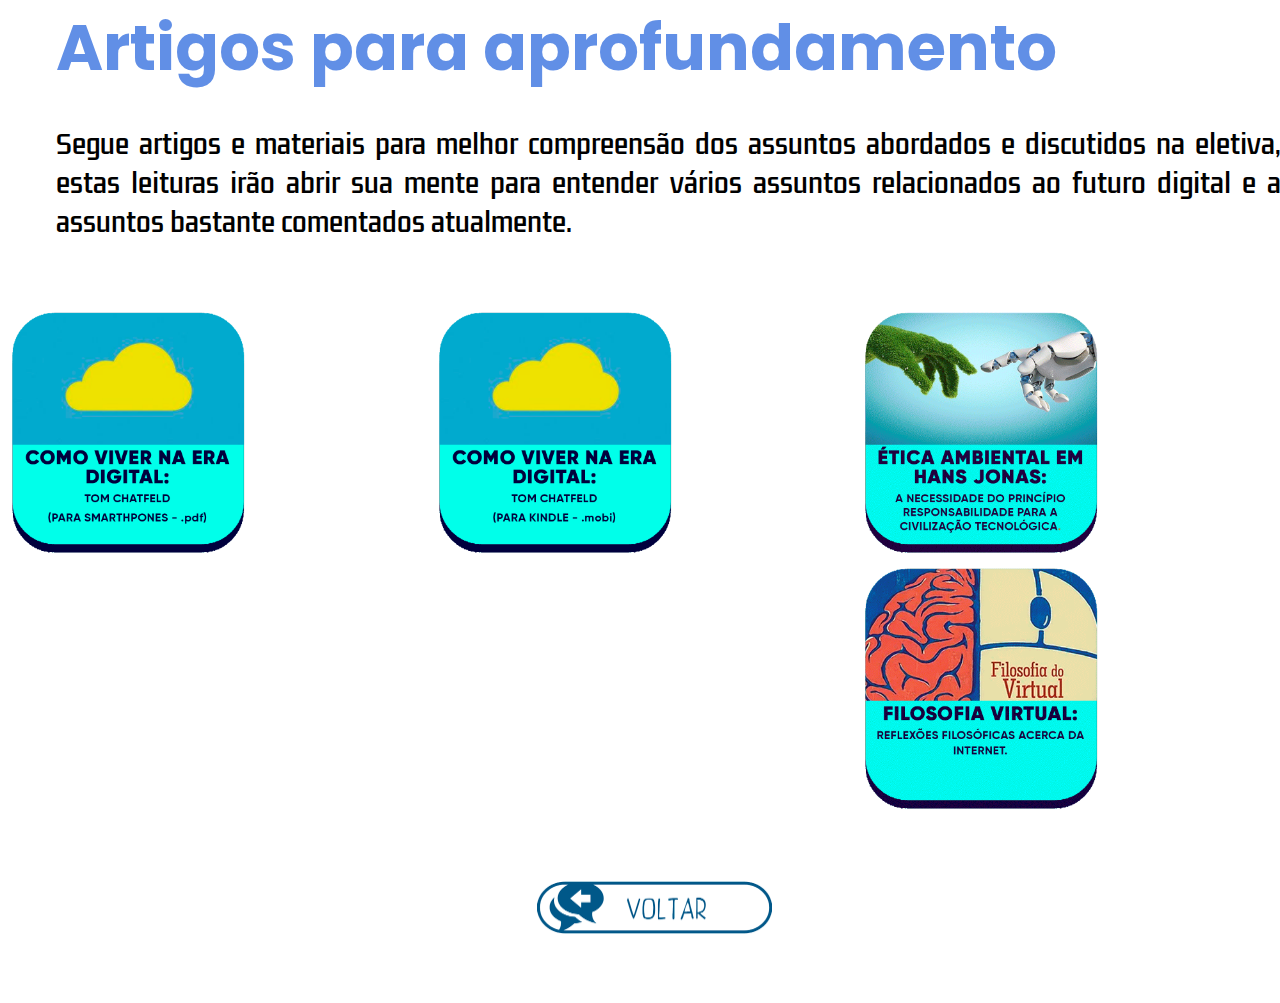
<file: artigos.html>
<html lang="pt-br">
<head>
    <meta charset="UTF-8">
    <meta http-equiv="X-UA-Compatible" content="IE=edge">
    <meta name="viewport" content="width=device-width, initial-scale=1.0">
    <title>Artigos</title>
    <link rel="stylesheet" href="estilos/style-artigos.css">
</head>
<body background="https://ntisolucoes.srv.br/wp-content/uploads/2022/02/Fundo-Home-NTI-Animacao-vetores.gif" bgproperties="fixed">
    <div class="intro">

    </div>
  
    <main>
      <header>
        <div class="title">
          <h1>Artigos para aprofundamento</h1>
        </div>
      </header>
      <div class="desc-art">
        <article>
          <p>Segue artigos e materiais para melhor compreensão dos assuntos abordados e discutidos na eletiva, estas leituras irão abrir sua mente para entender vários assuntos relacionados ao futuro digital e a assuntos bastante comentados atualmente.</p>
      </div>

      
       
      <div class="coluna">
        <div class="livro">
          <a href="Como Viver na Era Digital - Tom Chatfield.pdf"><img src="img/era-digital.png"  width="60%"></a>
        </div>
        
        <div class="livro2">
          <a href="Tom Chatfield - Como Viver na Era Digital-Editora Objetiva (2012).mobi"><img src="img/era-digital1.png" width="60%"></a>
        </div>
        
        <div class="civ">
          <a href="https://www.revistaea.org/artigo.php?idartigo=1367"><img src="img/civ-hansjonas.png" width="60%"></a>

        <div class="filvir">
          <a href="https://www.editorafi.org/534virtual"><img src="img/filo-virtual.png" width="60%"></a>

    
        </div>
    </div>
        </div>
        <div class="voltar">
          <a href="index.html"><img src="img/voltar.png" width="50%"></a>
        </div>
        
        </div>
      </div>
      </article>
    </main> 
</body>
</html>
</file>
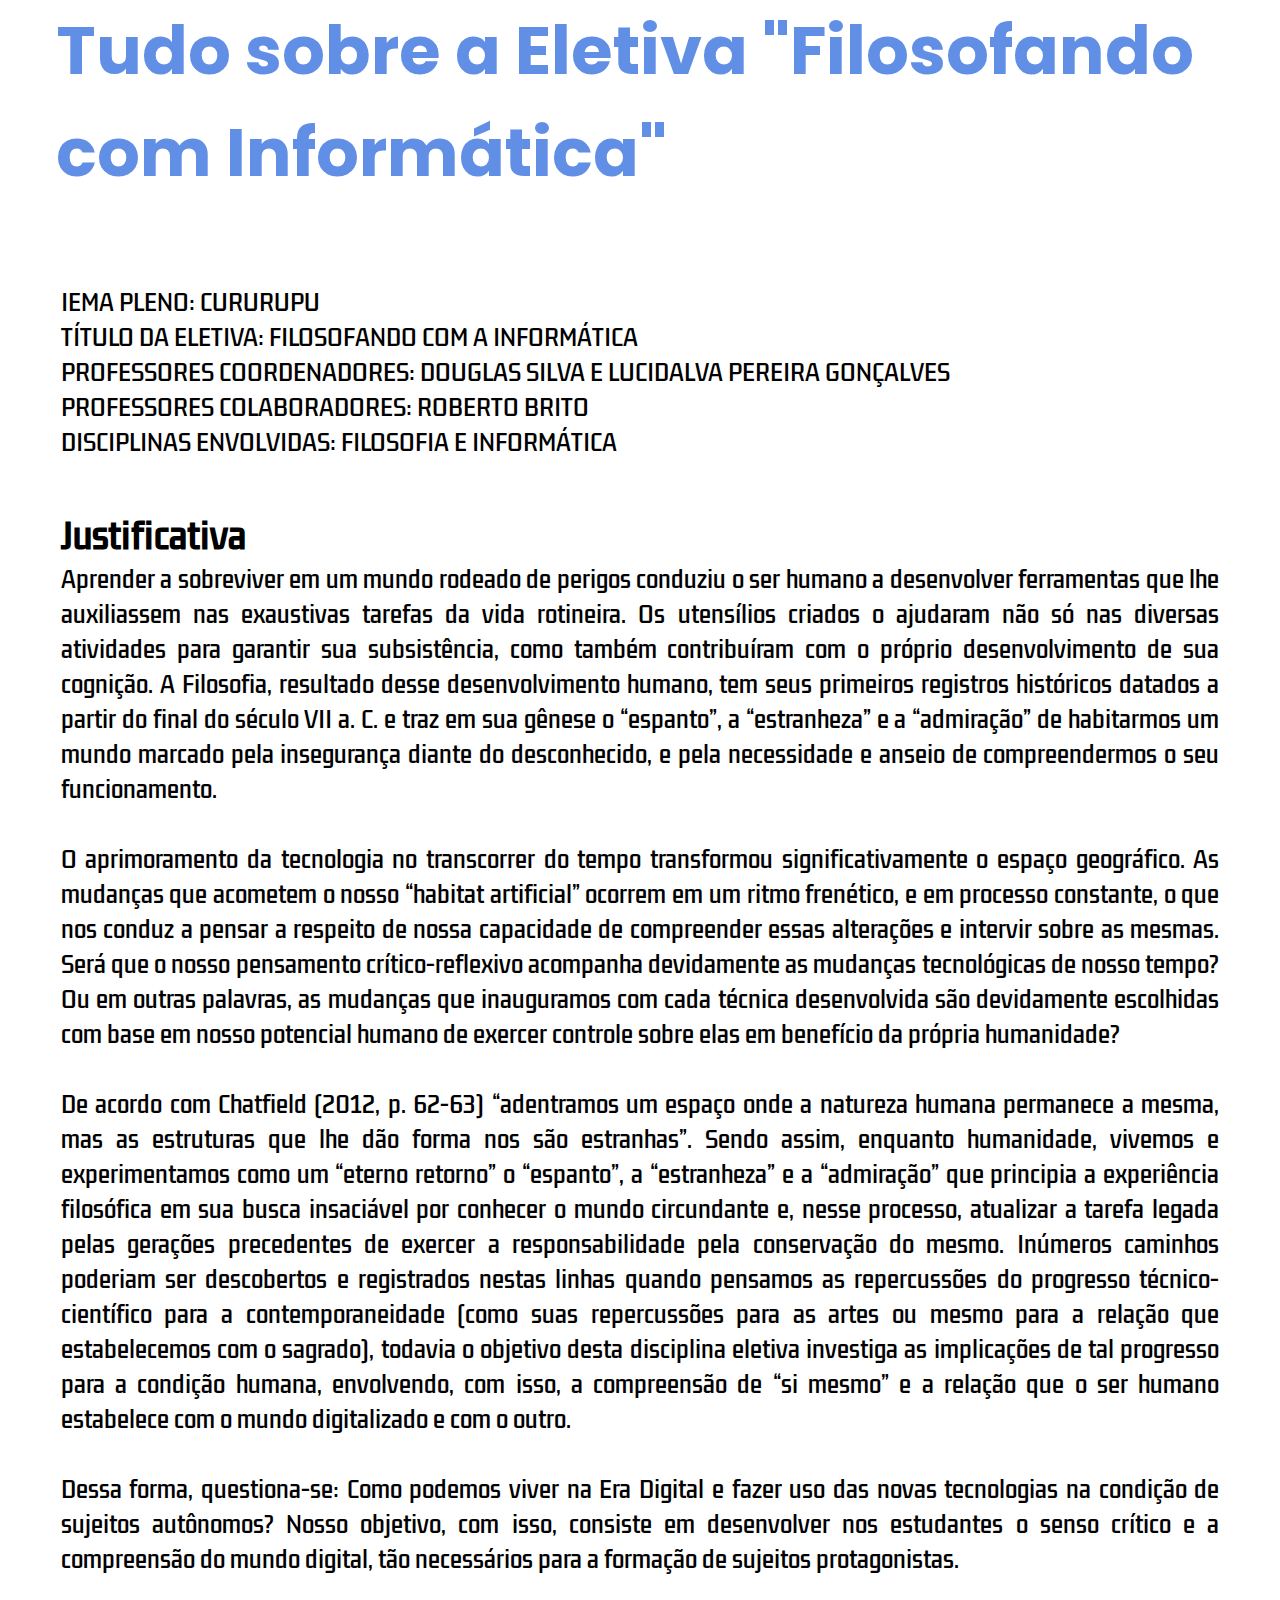
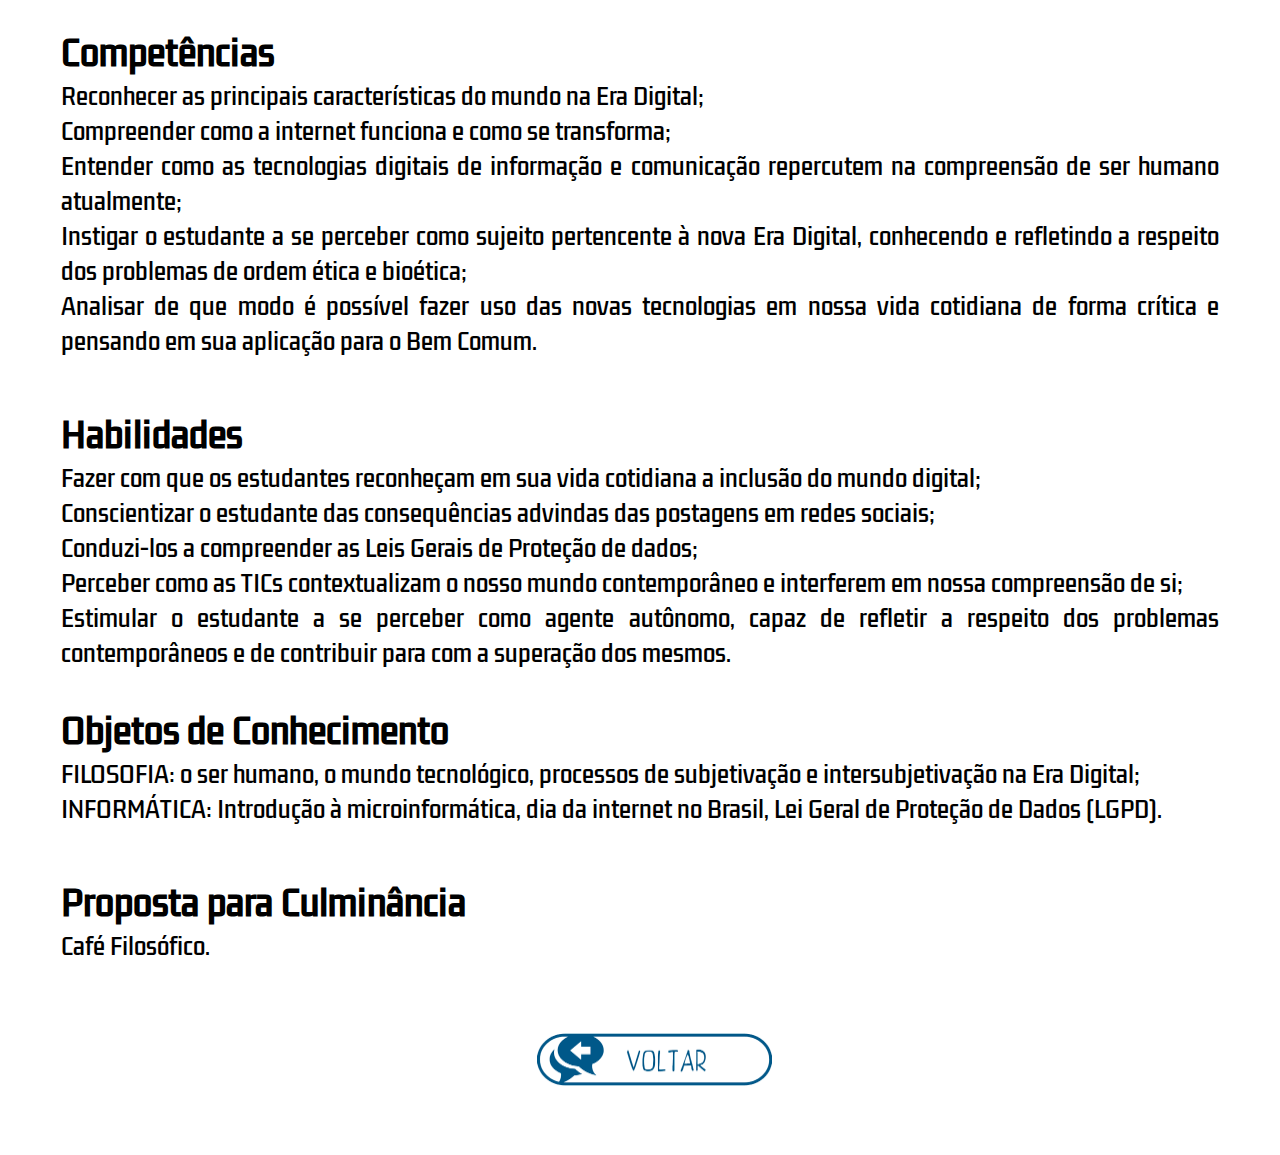
<file: sobre.html>
<html lang="pt-br">
<head>
    <meta charset="UTF-8">
    <meta http-equiv="X-UA-Compatible" content="IE=edge">
    <meta name="viewport" content="width=device-width, initial-scale=1.0">
    <title>Sobre a Eletiva</title>
    <link rel="stylesheet" href="estilos/style-sobre.css">
</head>
<body background="https://ntisolucoes.srv.br/wp-content/uploads/2022/02/Fundo-Home-NTI-Animacao-vetores.gif" bgproperties="fixed">
    <div class="intro">

    </div>
  
    <main>
      <header>
        <div class="title">
          <h1>Tudo sobre a Eletiva "Filosofando com Informática"</h1>
        </div>
      </header>
      <div class="desc-video">
        <article>
          <p><br>IEMA PLENO: CURURUPU<br>	
            TÍTULO DA ELETIVA: FILOSOFANDO COM A INFORMÁTICA <br>	
            PROFESSORES COORDENADORES: DOUGLAS SILVA E LUCIDALVA PEREIRA GONÇALVES <br>
            PROFESSORES COLABORADORES: ROBERTO BRITO <br>	
            DISCIPLINAS ENVOLVIDAS: FILOSOFIA E INFORMÁTICA
            </p>
        <h2><br>Justificativa</h2>
        <article>
          <p>Aprender a sobreviver em um mundo rodeado de perigos conduziu o ser humano a desenvolver ferramentas que lhe auxiliassem nas exaustivas tarefas da vida rotineira. Os utensílios criados o ajudaram não só nas diversas atividades para garantir sua subsistência, como também contribuíram com o próprio desenvolvimento de sua cognição. A Filosofia, resultado desse desenvolvimento humano, tem seus primeiros registros históricos datados a partir do final do século VII a. C. e traz em sua gênese o “espanto”, a “estranheza” e a “admiração” de habitarmos um mundo marcado pela insegurança diante do desconhecido, e pela necessidade e anseio de compreendermos o seu funcionamento.
              <br>
              <br>
            O aprimoramento da tecnologia no transcorrer do tempo transformou significativamente o espaço geográfico. As mudanças que acometem o nosso “habitat artificial” ocorrem em um ritmo frenético, e em processo constante, o que nos conduz a pensar a respeito de nossa capacidade de compreender essas alterações e intervir sobre as mesmas. Será que o nosso pensamento crítico-reflexivo acompanha devidamente as mudanças tecnológicas de nosso tempo? Ou em outras palavras, as mudanças que inauguramos com cada técnica desenvolvida são devidamente escolhidas com base em nosso potencial humano de exercer controle sobre elas em benefício da própria humanidade? 
            <br>
            <br>
            De acordo com Chatfield (2012, p. 62-63) “adentramos um espaço onde a natureza humana permanece a mesma, mas as estruturas que lhe dão forma nos são estranhas”. Sendo assim, enquanto humanidade, vivemos e experimentamos como um “eterno retorno” o “espanto”, a “estranheza” e a “admiração” que principia a experiência filosófica em sua busca insaciável por conhecer o mundo circundante e, nesse processo, atualizar a tarefa legada pelas gerações precedentes de exercer a responsabilidade pela conservação do mesmo. Inúmeros caminhos poderiam ser descobertos e registrados nestas linhas quando pensamos as repercussões do progresso técnico-científico para a contemporaneidade (como suas repercussões para as artes ou mesmo para a relação que estabelecemos com o sagrado), todavia o objetivo desta disciplina eletiva investiga as implicações de tal progresso para a condição humana, envolvendo, com isso, a compreensão de “si mesmo” e a relação que o ser humano estabelece com o mundo digitalizado e com o outro. 
            <br>
            <br> 
            Dessa forma, questiona-se: Como podemos viver na Era Digital e fazer uso das novas tecnologias na condição de sujeitos autônomos? Nosso objetivo, com isso, consiste em desenvolver nos estudantes o senso crítico e a compreensão do mundo digital, tão necessários para a formação de sujeitos protagonistas. 
            
        <h2><br>Competências</h2>
        <article>
          <p>Reconhecer as principais características do mundo na Era Digital; <br>
            Compreender como a internet funciona e como se transforma; <br>
            Entender como as tecnologias digitais de informação e comunicação repercutem na compreensão de ser humano atualmente; <br>
            Instigar o estudante a se perceber como sujeito pertencente à nova Era Digital, conhecendo e refletindo a respeito dos problemas de ordem ética e bioética; <br>
            Analisar de que modo é possível fazer uso das novas tecnologias em nossa vida cotidiana de forma crítica e pensando em sua aplicação para o Bem Comum. <br>
            
            </p>
        
        <h2><br>Habilidades</h2>
        <article>
          <p>Fazer com que os estudantes reconheçam em sua vida cotidiana a inclusão do mundo digital; <br>
            Conscientizar o estudante das consequências advindas das postagens em redes sociais; <br>
            Conduzi-los a compreender as Leis Gerais de Proteção de dados; <br>
            Perceber como as TICs contextualizam o nosso mundo contemporâneo e interferem em nossa compreensão de si; <br>
            Estimular o estudante a se perceber como agente autônomo, capaz de refletir a respeito dos problemas contemporâneos e de contribuir para com a superação dos mesmos. <br>
             <br>
        
             <h2>Objetos de Conhecimento</h2>
             <article>
               <p>FILOSOFIA: o ser humano, o mundo tecnológico, processos de subjetivação e intersubjetivação na Era Digital; <br>
                INFORMÁTICA: Introdução à microinformática, dia da internet no Brasil, Lei Geral de Proteção de Dados (LGPD).<br>
                  <h2> <br> Proposta para Culminância</h2>
                  <article>
                    <p>Café Filosófico.           
                       <br>
      </div>

      </div>
      <div class="voltar">
        <a href="index.html"><img src="img/voltar.png" width="50%"></a>
      </div>
           
      </article
    </main> 
</body>
</html>
</file>
<file: estilos/style-artigos.css>
@import url('https://fonts.googleapis.com/css2?family=Heebo:wght@600&family=Pacifico&family=Poppins:wght@600;700&family=Roboto:wght@500&display=swap');
@import url('https://fonts.googleapis.com/css2?family=Kdam+Thmor+Pro&display=swap');
* {
    margin: 0;
    padding: 0;
    box-sizing: border-box;
}

html, body {
    height: 100%;

}

.title {
    width: 1225px;
    height: 125px;
    font-family: Poppins;
    font-size: 2rem;
    display: flex;
    margin-left: 3.5rem;
    color: #447be2d8;
    transition: 200ms;
}


.desc-art {
    width: 1225px;
    height: 175px;
    
    font-family: Kdam Thmor Pro;
    font-size: 1.6rem;
    display: flex;
    justify-content: center;
    margin-left: 3.5rem;
    margin-right: 3.5rem;
    text-align: justify;

}

.coluna{
    display: flex;
    justify-content: space-between;
    
}


.video {
    
    display: flex;
    justify-content: center;
    margin-left: 3.5rem;
    margin-right: 3.5rem;
    
}

.voltar {
    display: flex;
    justify-content: center;
    align-items: center;
    margin-left: 17rem;
    margin-right: 3.5rem;

    width: 1000px;
    height: 191px;
    
}
</file>
<file: estilos/style-sobre.css>
@import url('https://fonts.googleapis.com/css2?family=Heebo:wght@600&family=Pacifico&family=Poppins:wght@600;700&family=Roboto:wght@500&display=swap');
@import url('https://fonts.googleapis.com/css2?family=Kdam+Thmor+Pro&display=swap');
* {
    margin: 0;
    padding: 0;
    box-sizing: border-box;
}

html, body {
    height: 100%;

}

.title {
    width: 1225px;
    height: 250px;
    font-family: Poppins;
    font-size: 2.1rem;
    display: flex;
    margin-left: 3.5rem;
    color: #447be2d8;
    transition: 200ms;
}


.desc-video {
    

    font-family: Kdam Thmor Pro;
    font-size: 1.4rem;
    display: flex;
    justify-content: center;
    margin-left: 3.8rem;
    margin-right: 3.8rem;
    text-align: justify;

}

.voltar {
    font-family: Roboto;
    font-size: 1rem;
    margin-left: 3.5rem;
    margin-right: 3.5rem;
    display: flex;
    justify-content: center;
}

.video {
    
    display: flex;
    justify-content: center;
    margin-left: 3.5rem;
    margin-right: 3.5rem;
    
}

.voltar {
    display: flex;
    justify-content: center;
    align-items: center;
    margin-left: 17rem;
    margin-right: 3.5rem;

    width: 1000px;
    height: 191px;
    
}
</file>
